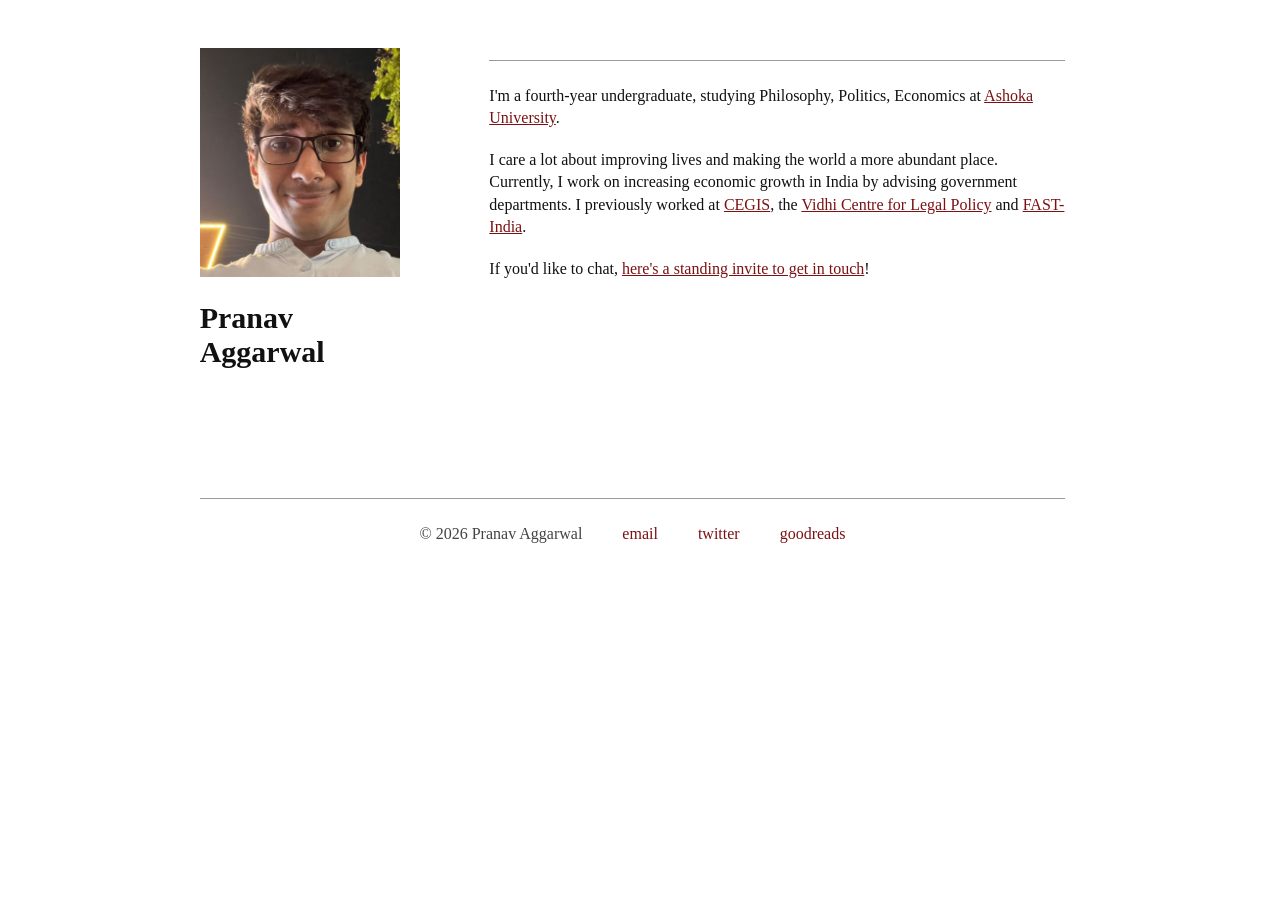
<file: index.html>
<!doctype html>
<html lang="en">
<head>
  <meta charset="utf-8">
  <meta name="viewport" content="width=device-width, initial-scale=1">

  <!-- ===== EDIT ME: title shown in the browser tab ===== -->
  <title>Pranav Aggarwal</title>
  <meta name="description" content="Increasing state capacity in India — advising government departments, research, and open-source data.">

  <!-- Social preview: what shows up when someone pastes your link in
       WhatsApp/Twitter/LinkedIn. URLs must be full https:// ones. -->
  <meta property="og:type" content="website">
  <meta property="og:url" content="https://example.com/">
  <meta property="og:title" content="Pranav Aggarwal">
  <meta property="og:description" content="Increasing state capacity in India — advising government departments, research, and open-source data.">
  <meta name="twitter:card" content="summary">

  <link rel="stylesheet" href="style.css">
</head>
<body>
<div class="wrap">

  <!-- ============ SHARED RAIL — KEEP IDENTICAL ON EVERY PAGE ============
       Photo and name. The name is repeated in every .html
       file (the photo is only on this home page). If you change it, paste
       the same change into the other pages.
       To swap the photo: put the new file in this folder, change src="". -->
  <aside class="rail">

    <a href="index.html">
      <div class="headshot">
        <img src="pranav_headshot.jpeg" alt="Pranav Aggarwal">
      </div>
    </a>

    <h1><a href="index.html">Pranav Aggarwal</a></h1>

  </aside>
  <!-- ========================= END SHARED RAIL ========================= -->

  <!-- ================= RIGHT COLUMN ================= -->
  <main class="content">

    <section class="intro">
      <p>
        I'm a fourth-year undergraduate, studying Philosophy, Politics, Economics
        at <a href="https://www.ashoka.edu.in/">Ashoka University</a>.
      </p>
      <p>
        I care a lot about improving lives and making the world a more
        abundant place. Currently, I work on increasing economic growth in
        India by advising government departments. I previously worked at <a href="https://www.cegis.org/">CEGIS</a>, the
        <a href="https://vidhilegalpolicy.in/">Vidhi Centre for Legal Policy</a>
        and <a href="https://fast-india.org/">FAST-India</a>.
      </p>
      <p>
        If you'd like to chat,
        <a href="contact.html">here's a standing invite to get in touch</a>!
      </p>
    </section>

  </main>

</div>

<!-- ================= FOOTER — KEEP IDENTICAL ON EVERY PAGE ================= -->
<footer class="site-footer">
  <span>&copy; 2026 Pranav Aggarwal</span>
  <a href="contact.html">email</a>
  <a href="https://x.com/pranav_so">twitter</a>
  <a href="https://www.goodreads.com/user/show/199798468-pranav-aggarwal">goodreads</a>
</footer>

</body>
</html>
</file>
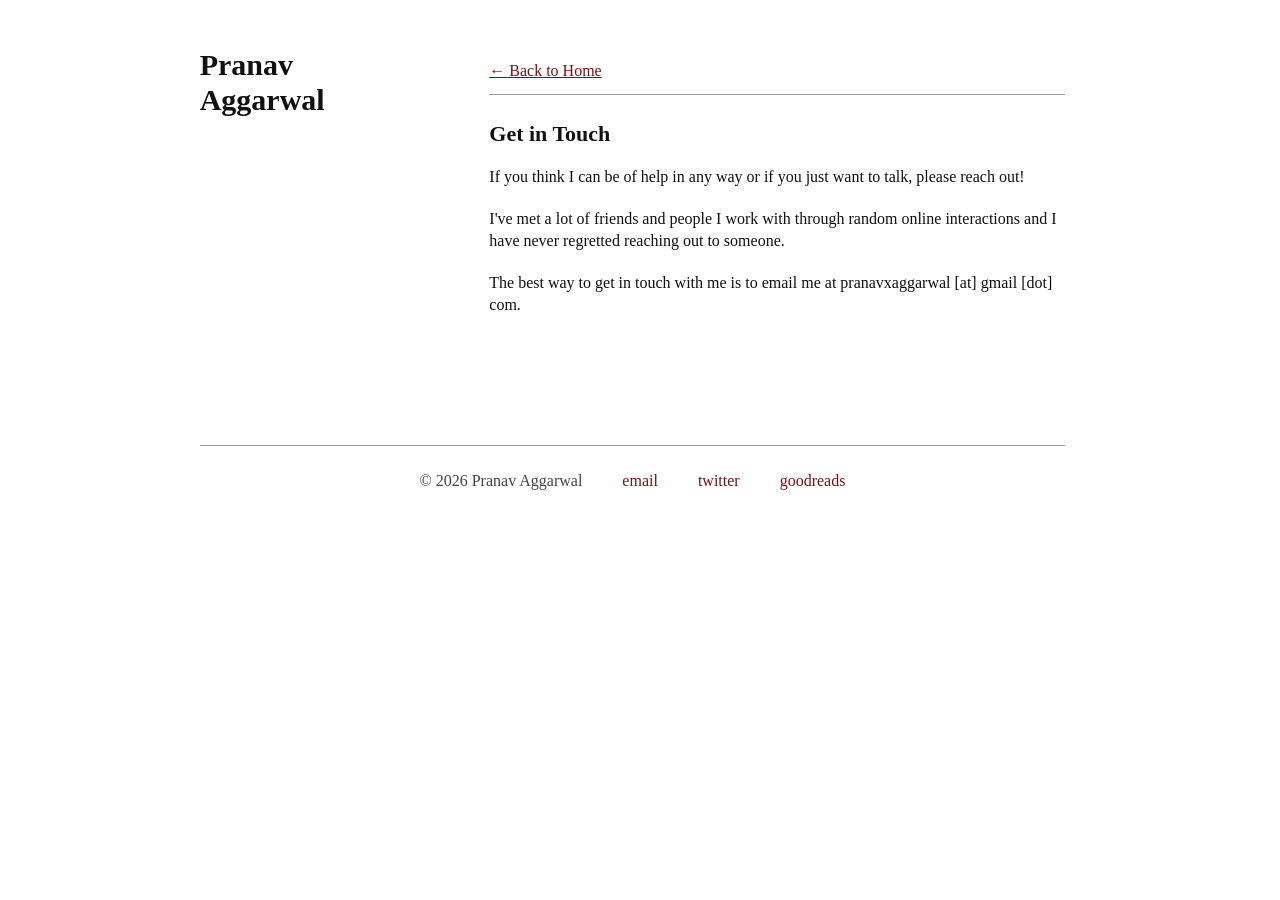
<file: contact.html>
<!doctype html>
<html lang="en">
<head>
  <meta charset="utf-8">
  <meta name="viewport" content="width=device-width, initial-scale=1">

  <title>Get in Touch — Pranav Aggarwal</title>
  <meta name="description" content="A standing invite to get in touch with Pranav Aggarwal.">

  <meta property="og:type" content="website">
  <meta property="og:url" content="https://example.com/contact.html">
  <meta property="og:title" content="Get in Touch — Pranav Aggarwal">
  <meta property="og:description" content="A standing invite to get in touch.">
  <meta name="twitter:card" content="summary">

  <!-- Same stylesheet as the homepage, so this page looks identical. -->
  <link rel="stylesheet" href="style.css">
</head>
<body>
<div class="wrap">

  <!-- ============ SHARED RAIL — KEEP IDENTICAL ON EVERY PAGE ============
       Name. This block is repeated in every .html file; the photo
       appears only on the home page. If you change the name, paste
       the same change into the other pages. -->
  <aside class="rail">

    <h1><a href="index.html">Pranav Aggarwal</a></h1>

  </aside>
  <!-- ========================= END SHARED RAIL ========================= -->

  <main class="content">
    <!-- Link to the page this one sits under. Each page sets its own:
         change the href and the words to match that parent page. -->
    <p class="back"><a href="index.html">&larr; Back to Home</a></p>

    <section class="intro">
      <h2>Get in Touch</h2>
      <p>
        If you think I can be of help in any way or if you just want to talk,
        please reach out!
      </p>
      <p>
        I've met a lot of friends and people I work with through random online
        interactions and I have never regretted reaching out to someone.
      </p>
      <p>
        The best way to get in touch with me is to email me at
        pranavxaggarwal [at] gmail [dot] com.
      </p>
    </section>
  </main>

</div>

<!-- ================= FOOTER — KEEP IDENTICAL ON EVERY PAGE ================= -->
<footer class="site-footer">
  <span>&copy; 2026 Pranav Aggarwal</span>
  <a href="contact.html">email</a>
  <a href="https://x.com/pranav_so">twitter</a>
  <a href="https://www.goodreads.com/user/show/199798468-pranav-aggarwal">goodreads</a>
</footer>

</body>
</html>
</file>
<file: style.css>
/* ---------------------------------------------------------------
   Colors live here. Change a value once and it updates everywhere.
   The site always shows these colours, even when someone's phone or
   laptop is in dark mode.
   --------------------------------------------------------------- */

:root {
  color-scheme: light;    /* keep scrollbars etc. light too */
  --bg: #ffffff;          /* page background   */
  --text: #111111;        /* main text         */
  --muted: #444444;       /* dates, captions   */
  --rule: #9a9a9a;        /* thin divider line */
  --accent: #7b1113;      /* links (dark red)  */
  --on-accent: #ffffff;   /* text on a button  */
}


* { box-sizing: border-box; }

/* Always reserve room for the scrollbar, even on short pages that don't
   need one. Without this, a page that doesn't scroll is ~15px wider than
   one that does, and because the layout is centred, everything shifts
   sideways as you move between pages. */
html { scrollbar-gutter: stable; }

/* Serif type throughout. Swap the font list to change the whole site's
   typeface, e.g. Georgia, serif for something a little softer. */
body {
  margin: 0;
  background: var(--bg);
  color: var(--text);
  font-family: "Times New Roman", Times, serif;
  font-size: 16px;
  line-height: 1.4;
}

/* On phones everything is one stacked column. The two-column layout
   only kicks in on wide screens — see the bottom of this file. */
.wrap {
  max-width: 38rem;
  margin: 0 auto;
  padding: 2rem 1.5rem 4rem;
}

/* ---------- left rail ---------- */

/* The photo sits in a fixed-size window above the name. The window sets how
   much space the photo takes on the page; the picture inside can be zoomed
   independently, and anything spilling past the edges is cropped away.

   aspect-ratio 7/8 is a slightly tall rectangle — 7/10 is taller, 1/1 a
   square. Change max-width to make the whole photo bigger or smaller. */
.headshot {
  width: 100%;
  max-width: 200px;
  aspect-ratio: 7 / 8;
  overflow: hidden;        /* crops whatever the zoom pushes outside */
  margin-bottom: 1.5rem;
}

.headshot img {
  display: block;
  width: 100%;
  height: 100%;
  object-fit: cover;       /* fills the window without squashing */
  /* Which part of the photo to keep. Lower the second number (e.g. 30%)
     to sit the crop higher on your face. */
  object-position: 50% 45%;
  /* Zoom. 1.1 = 10% bigger, 1.25 = 25% bigger, 1 = no zoom.
     transform-origin picks the point it zooms towards — here, your face. */
  transform: scale(1.1);
  transform-origin: 50% 45%;
}

/* The big name under the photo. */
h1 {
  font-size: 30px;
  font-weight: 700;
  line-height: 1.15;
  margin: 0;
}

/* The plain lines under the name: role, programme, university. */
.descriptor {
  margin: 0 0 1.5rem;
  line-height: 1.3;
}

/* Small grey ALL-CAPS heading, like "THE PROBLEM" on Amy's site. */
.label {
  text-transform: uppercase;
  letter-spacing: 0.08em;
  font-size: 11px;
  font-weight: 600;
  color: var(--muted);
  margin: 0 0 0.5rem;
}

/* ---------- right column ---------- */

/* A grey line runs across the top of the column, and another above
   every section after it. */
.content {
  border-top: 1px solid var(--rule);
  padding-top: 1.5rem;
  margin-top: 2rem;
}

.content section {
  margin-top: 1.5rem;
  padding-top: 1.5rem;
  border-top: 1px solid var(--rule);
}

/* The opening paragraphs sit right under the top line. */
.content .intro {
  margin-top: 0;
  padding-top: 0;
  border-top: 0;
}

h2 {
  font-size: 22px;
  font-weight: 700;
  margin: 0 0 1rem;
}

p { margin: 0 0 1.2rem; }
p:last-child { margin-bottom: 0; }

a { color: var(--accent); }

/* The name in the rail links home on inner pages — keep it looking like
   plain text, not a link. */
h1 a {
  color: inherit;
  text-decoration: none;
}

/* "← Back to …" link at the top of an inner page. It sits above the
   grey line, so the line moves from the top of the column to under it. */
.content:has(> .back) {
  border-top: 0;
  padding-top: 0;
}

.content > .back {
  margin: 0 0 1.5rem;
  padding-bottom: 0.75rem;
  border-bottom: 1px solid var(--rule);
}

/* Optional button. Use: <a class="btn" href="...">Text →</a> */
.btn {
  display: inline-block;
  padding: 0.6rem 1rem;
  background: var(--accent);
  color: var(--on-accent);
  text-decoration: none;
}

/* ---------- list of writing / projects ---------- */

/* A plain bulleted list of links. */
.entries {
  margin: 0;
  padding-left: 1.5rem;
}

.entries li { margin: 0; }

/* Optional date after a title: <span class="meta">2026</span> */
.entries .meta {
  color: var(--muted);
  margin-left: 0.4rem;
}

/* ---------- footer ----------
   One centred line at the very bottom: copyright in grey, then links,
   with a grey line above it as wide as the page's text. Raise the 4rem in
   margin for a bigger gap above the line. */

.site-footer {
  display: flex;
  flex-wrap: wrap;
  justify-content: center;
  gap: 0.5rem 2.5rem;
  width: min(100% - 3rem, 35rem);
  margin: 4rem auto 0;
  padding: 1.5rem 0 3rem;
  border-top: 1px solid var(--rule);
  color: var(--muted);
}

.site-footer a { text-decoration: none; }
.site-footer a:hover { text-decoration: underline; }

/* ---------- wide screens: two columns ----------
   200px rail on the left, text column on the right, 5.6rem gap between.
   The pair is centred on the page. */

@media (min-width: 1024px) {
  .wrap {
    max-width: 72rem;
    display: grid;
    /* 200px rail, then the text column. Raise or lower the 36rem to make
       lines longer or shorter before they wrap; the leftover space becomes
       the white margins on either side. */
    grid-template-columns: 200px minmax(0, 36rem);
    justify-content: center;
    gap: 5.6rem;
    align-items: start;
    padding-top: 3rem;
  }

  /* Footer line spans both columns: rail + gap + text column. */
  .site-footer { width: min(100% - 3rem, 200px + 5.6rem + 36rem); }

  /* The top line sits a little above the photo, as on the reference. */
  .content { margin-top: 0.75rem; }

  /* The rail scrolls away with the rest of the page. To make it stay put
     instead, add: position: sticky; top: 3rem; to a .rail rule here. */
}
</file>
